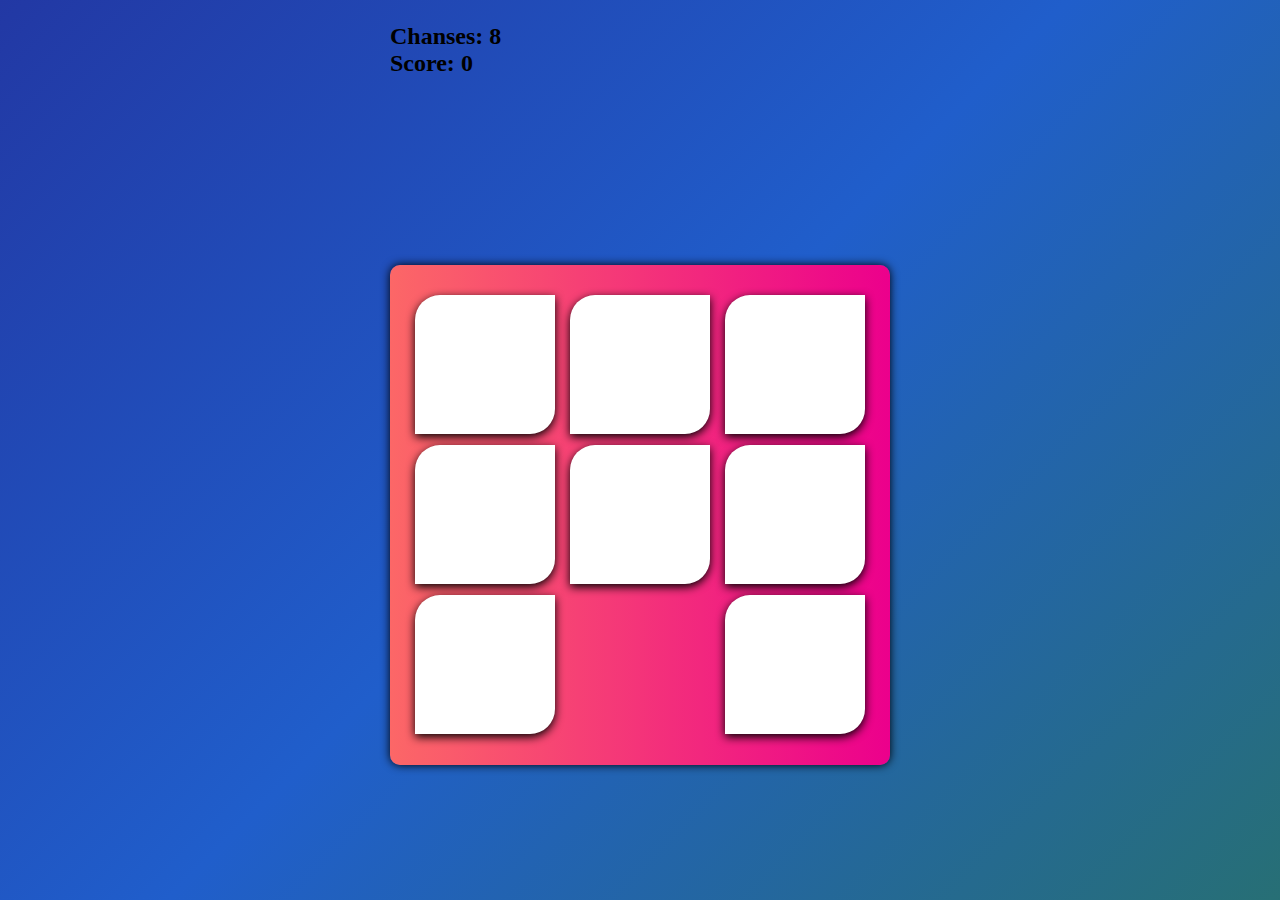
<file: Easy/matchCard.HTML>
<!DOCTYPE html>
<html lang="en">
<head>
    <meta charset="UTF-8">
    <meta http-equiv="X-UA-Compatible" content="IE=edge">
    <meta name="viewport" content="width=device-width, initial-scale=1.0">
    <title>Game Card</title>
    <link rel="stylesheet" href="matchCard.CSS">



</head>
<body>
    <div class="scoreText">
        <h2>Chanses: <b><span id="faild"></b></span></h2>
        <h2>Score: <b><span id="score"></b><br></span></h2>
    </div>
    <div class="container">
        <ul class="cards">
            <li class="card">
                <div class="view front-view"></div>
                <div class="view back-view">
                    <img src="./Images/image1.png" alt="card-image">
                </div>
            </li>
            <li class="card">
                <div class="view front-view"></div>
                <div class="view back-view">
                    <img src="./Images/image2.png" alt="card-image">
                </div>
            </li>
            <li class="card">
                <div class="view front-view"></div>
                <div class="view back-view">
                    <img src="./Images/image3.png" alt="card-image">
                </div>
            </li>
            <li class="card">
                <div class="view front-view"></div>
                <div class="view back-view">
                    <img src="./Images/image4.png" alt="card-image">
                </div>
            </li>
           
            </li>
            <li class="card">
                <div class="view front-view"></div>
                <div class="view back-view">
                    <img src="./Images/image1.png" alt="card-image">
                </div>
            </li>
            <li class="card">
                <div class="view front-view"></div>
                <div class="view back-view">
                    <img src="./Images/image2.png" alt="card-image">
                </div>
            </li>
            <li class="card">
                <div class="view front-view"></div>
                <div class="view back-view">
                    <img src="./Images/image3.png" alt="card-image">
                </div>
            </li>
            <li class="card">
                <div class="view front-view"></div>
                <div class="view back-view">
                    <img src="./Images/image4.png" alt="card-image">
                </div>
            </li>
        </ul>
    </div>

    <script src="matchCard.JS"></script>
</body>
</html>
</file>
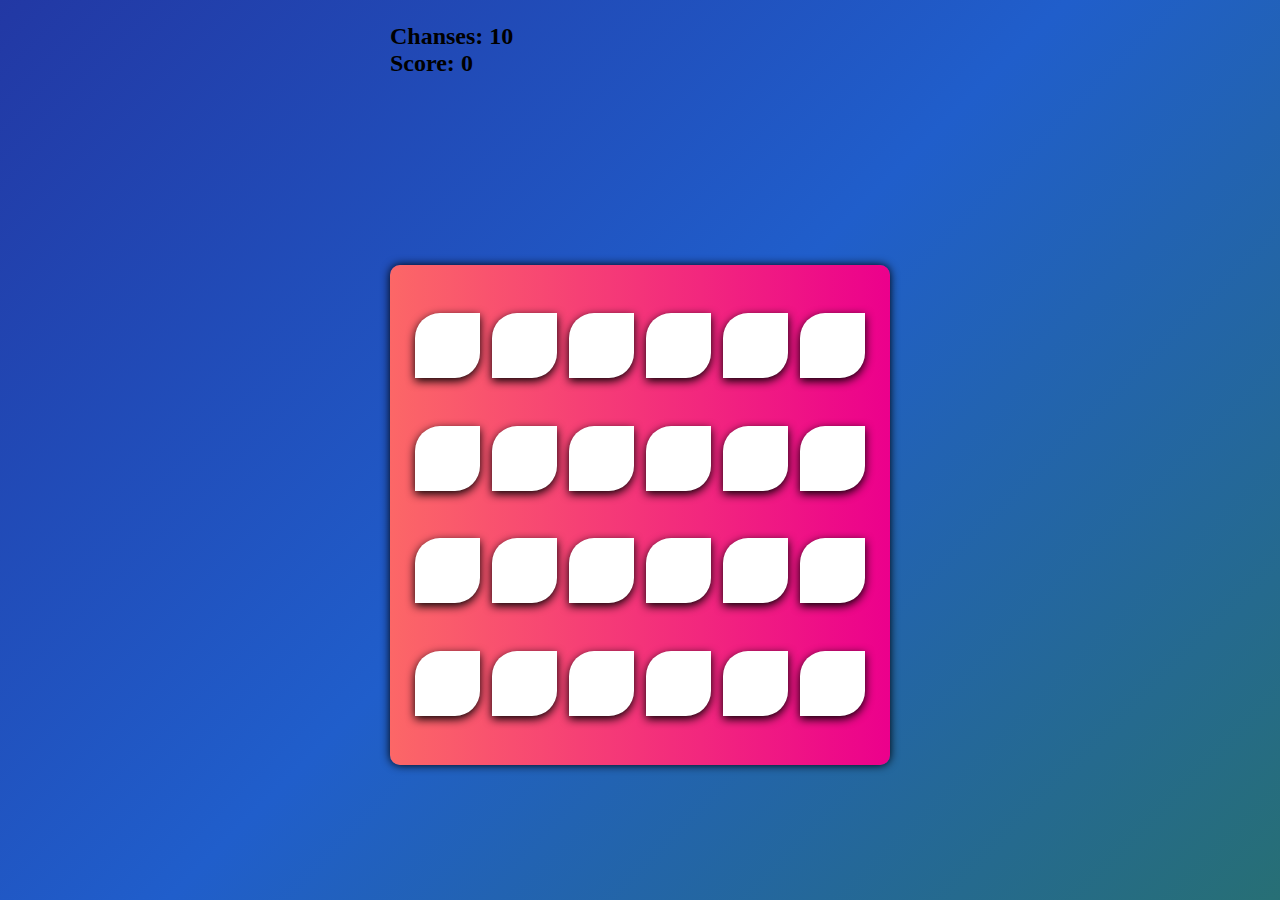
<file: Hard/matchCard.HTML>
<!DOCTYPE html>
<html lang="en">
<head>
    <meta charset="UTF-8">
    <meta http-equiv="X-UA-Compatible" content="IE=edge">
    <meta name="viewport" content="width=device-width, initial-scale=1.0">
    <title>Game Card</title>
    <link rel="stylesheet" href="matchCard.CSS">



</head>
<body>
    <div class="scoreText">
        <h2>Chanses: <b><span id="faild"></b></span></h2>
        <h2>Score: <b><span id="score"></b><br></span></h2>
    </div>
    <div class="container">
        <ul class="cards">
            <li class="card">
                <div class="view front-view"></div>
                <div class="view back-view">
                    <img src="./Images/image1.png" alt="card-image">
                </div>
            </li>
            <li class="card">
                <div class="view front-view"></div>
                <div class="view back-view">
                    <img src="./Images/image2.png" alt="card-image">
                </div>
            </li>
            <li class="card">
                <div class="view front-view"></div>
                <div class="view back-view">
                    <img src="./Images/image3.png" alt="card-image">
                </div>
            </li>
            <li class="card">
                <div class="view front-view"></div>
                <div class="view back-view">
                    <img src="./Images/image4.png" alt="card-image">
                </div>
            </li>
            <li class="card">
                <div class="view front-view"></div>
                <div class="view back-view">
                    <img src="./Images/image5.png" alt="card-image">
                </div>
            </li>
            <li class="card">
                <div class="view front-view"></div>
                <div class="view back-view">
                    <img src="./Images/image6.png" alt="card-image">
                </div>
            </li>
            <li class="card">
                <div class="view front-view"></div>
                <div class="view back-view">
                    <img src="./Images/image7.png" alt="card-image">
                </div>
            </li>
            <li class="card">
                <div class="view front-view"></div>
                <div class="view back-view">
                    <img src="./Images/image8.png" alt="card-image">
                </div>
            </li>
            <li class="card">
                <div class="view front-view"></div>
                <div class="view back-view">
                    <img src="./Images/image9.png" alt="card-image">
                </div>
            </li>
            <li class="card">
                <div class="view front-view"></div>
                <div class="view back-view">
                    <img src="./Images/image10.png" alt="card-image">
                </div>
            </li>
            <li class="card">
                <div class="view front-view"></div>
                <div class="view back-view">
                    <img src="./Images/image11.png" alt="card-image">
                </div>
            </li>
            <li class="card">
                <div class="view front-view"></div>
                <div class="view back-view">
                    <img src="./Images/image12.png" alt="card-image">
                </div>
            </li>
            <li class="card">
                <div class="view front-view"></div>
                <div class="view back-view">
                    <img src="./Images/image1.png" alt="card-image">
                </div>
            </li>
            <li class="card">
                <div class="view front-view"></div>
                <div class="view back-view">
                    <img src="./Images/image2.png" alt="card-image">
                </div>
            </li>
            <li class="card">
                <div class="view front-view"></div>
                <div class="view back-view">
                    <img src="./Images/image3.png" alt="card-image">
                </div>
            </li>
            <li class="card">
                <div class="view front-view"></div>
                <div class="view back-view">
                    <img src="./Images/image4.png" alt="card-image">
                </div>
            </li>
            <li class="card">
                <div class="view front-view"></div>
                <div class="view back-view">
                    <img src="./Images/image5.png" alt="card-image">
                </div>
            </li>
            <li class="card">
                <div class="view front-view"></div>
                <div class="view back-view">
                    <img src="./Images/image6.png" alt="card-image">
                </div>
            </li>
            <li class="card">
                <div class="view front-view"></div>
                <div class="view back-view">
                    <img src="./Images/image7.png" alt="card-image">
                </div>
            </li>
            <li class="card">
                <div class="view front-view"></div>
                <div class="view back-view">
                    <img src="./Images/image8.png" alt="card-image">
                </div>
            </li>
            <li class="card">
                <div class="view front-view"></div>
                <div class="view back-view">
                    <img src="./Images/image9.png" alt="card-image">
                </div>
            </li>
            <li class="card">
                <div class="view front-view"></div>
                <div class="view back-view">
                    <img src="./Images/image10.png" alt="card-image">
                </div>
            </li>
            <li class="card">
                <div class="view front-view"></div>
                <div class="view back-view">
                    <img src="./Images/image11.png" alt="card-image">
                </div>
            </li>
            <li class="card">
                <div class="view front-view"></div>
                <div class="view back-view">
                    <img src="./Images/image12.png" alt="card-image">
                </div>
            </li>
        </ul>
    </div>

    <script src="matchCard.JS"></script>
</body>
</html>
</file>
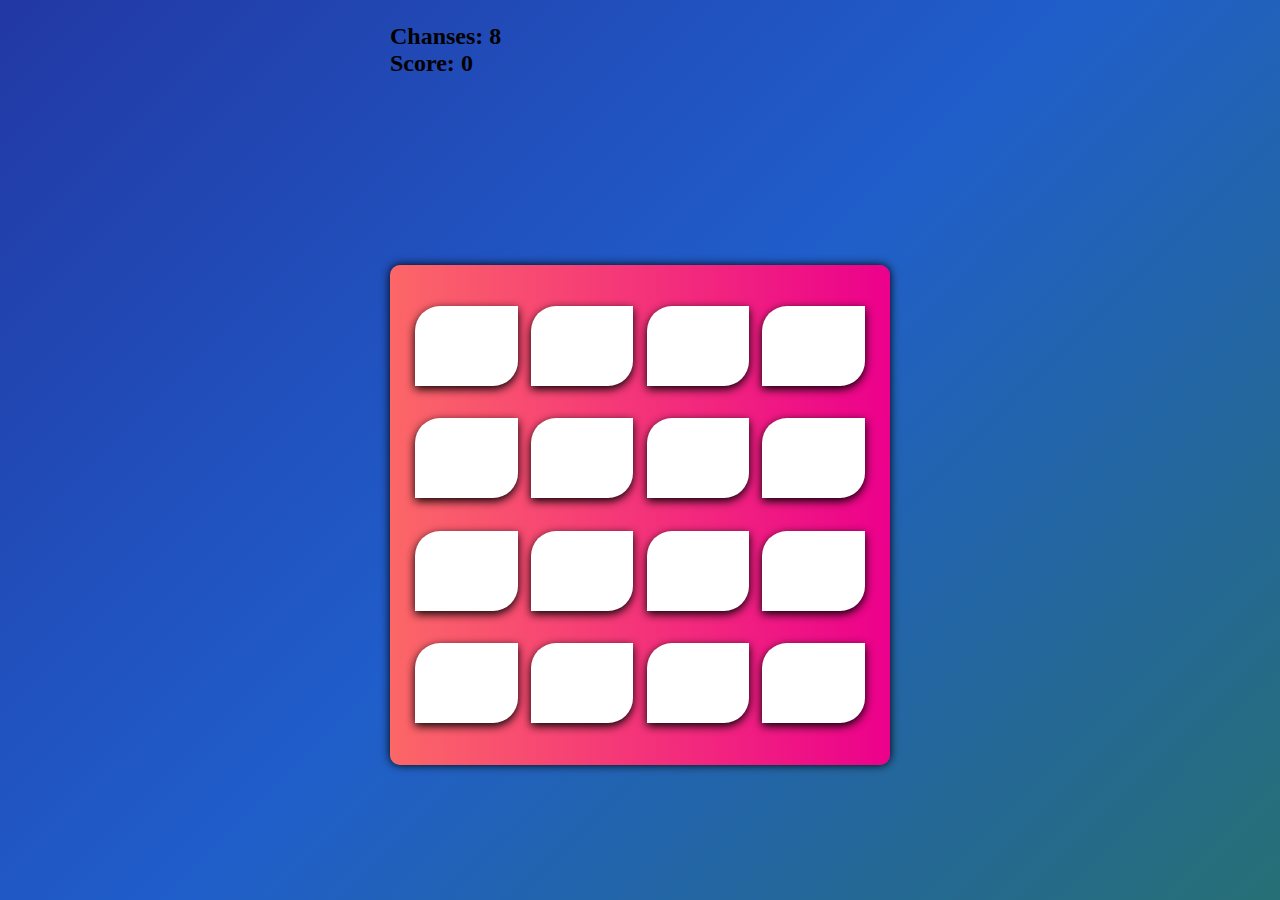
<file: Medium/matchCard.HTML>
<!DOCTYPE html>
<html lang="en">
<head>
    <meta charset="UTF-8">
    <meta http-equiv="X-UA-Compatible" content="IE=edge">
    <meta name="viewport" content="width=device-width, initial-scale=1.0">
    <title>Game Card</title>
    <link rel="stylesheet" href="matchCard.CSS">



</head>
<body>
    <div class="scoreText">
        <h2>Chanses: <b><span id="faild"></b></span></h2>
        <h2>Score: <b><span id="score"></b><br></span></h2>
    </div>
    <div class="container">
        <ul class="cards">
            <li class="card">
                <div class="view front-view"></div>
                <div class="view back-view">
                    <img src="./Images/image1.png" alt="card-image">
                </div>
            </li>
            <li class="card">
                <div class="view front-view"></div>
                <div class="view back-view">
                    <img src="./Images/image2.png" alt="card-image">
                </div>
            </li>
            <li class="card">
                <div class="view front-view"></div>
                <div class="view back-view">
                    <img src="./Images/image3.png" alt="card-image">
                </div>
            </li>
            <li class="card">
                <div class="view front-view"></div>
                <div class="view back-view">
                    <img src="./Images/image4.png" alt="card-image">
                </div>
            </li>
            <li class="card">
                <div class="view front-view"></div>
                <div class="view back-view">
                    <img src="./Images/image5.png" alt="card-image">
                </div>
            </li>
            <li class="card">
                <div class="view front-view"></div>
                <div class="view back-view">
                    <img src="./Images/image6.png" alt="card-image">
                </div>
            </li>
            <li class="card">
                <div class="view front-view"></div>
                <div class="view back-view">
                    <img src="./Images/image7.png" alt="card-image">
                </div>
            </li>
            <li class="card">
                <div class="view front-view"></div>
                <div class="view back-view">
                    <img src="./Images/image8.png" alt="card-image">
                </div>
            </li>
            
            <li class="card">
                <div class="view front-view"></div>
                <div class="view back-view">
                    <img src="./Images/image1.png" alt="card-image">
                </div>
            </li>
            <li class="card">
                <div class="view front-view"></div>
                <div class="view back-view">
                    <img src="./Images/image2.png" alt="card-image">
                </div>
            </li>
            <li class="card">
                <div class="view front-view"></div>
                <div class="view back-view">
                    <img src="./Images/image3.png" alt="card-image">
                </div>
            </li>
            <li class="card">
                <div class="view front-view"></div>
                <div class="view back-view">
                    <img src="./Images/image4.png" alt="card-image">
                </div>
            </li>
            <li class="card">
                <div class="view front-view"></div>
                <div class="view back-view">
                    <img src="./Images/image5.png" alt="card-image">
                </div>
            </li>
            <li class="card">
                <div class="view front-view"></div>
                <div class="view back-view">
                    <img src="./Images/image6.png" alt="card-image">
                </div>
            </li>
            <li class="card">
                <div class="view front-view"></div>
                <div class="view back-view">
                    <img src="./Images/image7.png" alt="card-image">
                </div>
            </li>
            <li class="card">
                <div class="view front-view"></div>
                <div class="view back-view">
                    <img src="./Images/image8.png" alt="card-image">
                </div>
            </li>
            
        </ul>
    </div>

    <script src="matchCard.JS"></script>
</body>
</html>
</file>
<file: Easy/matchCard.CSS>
* {
    margin: 0;
    padding: 0;
    box-sizing: border-box;
}

body {
    display: grid;
    grid-template-columns: repeat(5, 1fr);
    grid-template-rows: 10% 30% 30% 30%;
    gap: 10px;
    padding: 5px;
    box-sizing: border-box;

    /* display: flex; */
    align-items: center;
    justify-content: center;
    height: 100vh;

    background: #2238A4;
    background: -moz-linear-gradient(-45deg, #2238A4 0%, #205ECB 49%, #276F75 100%);
    background: -webkit-linear-gradient(-45deg, #2238A4 0%, #205ECB 49%, #276F75 100%);
    background: linear-gradient(135deg, #2238A4 0%, #205ECB 49%, #276F75 100%);
}

.card .back-view img {
    max-width: 80px;
}

.container {
    grid-column-start: 3;
    grid-row-start: 3;
    grid-row-end: 3;
    align-items: center;
    justify-content: center;
    align-self: center;
    height: 500px;
    width: 500px;
    background: linear-gradient(to right, #fc6767, #ec008c);
    border-radius: 10px;
    padding: 25px;
    box-shadow: 0 0 10px;
}

.scoreText {
    /* display: flex; */
    grid-column-start: 3;
    grid-row-start: 1;
    grid-row-end: 2;
    position: top;
}




.cards,
.card,
.view {
    display: flex;
    align-items: center;
    justify-content: center;
}

.cards {
    height: 100%;
    width: 100%;
    flex-wrap: wrap;
    justify-content: space-between;
}

.cards .card {
    height: calc(100% / 3 - 10px);
    width: calc(100% / 3 - 10px);
    position: relative;
    perspective: 800px;
    transform-style: preserve-3d;
}

.cards .card .view {
    width: 100%;
    height: 100%;
    background-color: #fff;
    border-radius: 25px 0;
    box-shadow: 0 3px 10px rgba(0, 0, 0.616);
    position: absolute;
    transition: transform .25s linear;
    backface-visibility: hidden;
    pointer-events: none;
    user-select: none;
}

.card .back-view {
    /*display: none;*/
    transform: rotateY(-180deg);
}

.card.flip .back-view {
    transform: rotateY(0);
}

.card.flip .front-view {
    transform: rotateY(180deg);
}

.card.vibration {
    animation: vibration 0.38 ease-in-out;
}

@keyframes vibration {

    0%,
    100% {
        transform: translateX(0);
    }

    20% {
        transform: translateX(-13px);
    }

    40% {
        transform: translateX(13px);
    }

    60% {
        transform: translateX(-8px);
    }

    80% {
        transform: translateX(8px);
    }
}
</file>
<file: Hard/matchCard.CSS>
* {
    margin: 0;
    padding: 0;
    box-sizing: border-box;
}

body {
    display: grid;
    grid-template-columns: repeat(5, 1fr);
    grid-template-rows: 10% 30% 30% 30%;
    gap: 10px;
    padding: 5px;
    box-sizing: border-box;

    /* display: flex; */
    align-items: center;
    justify-content: center;
    height: 100vh;

    background: #2238A4;
    background: -moz-linear-gradient(-45deg, #2238A4 0%, #205ECB 49%, #276F75 100%);
    background: -webkit-linear-gradient(-45deg, #2238A4 0%, #205ECB 49%, #276F75 100%);
    background: linear-gradient(135deg, #2238A4 0%, #205ECB 49%, #276F75 100%);
}

.card .back-view img {
    max-width: 80px;
}

.container {
    grid-column-start: 3;
    grid-row-start: 3;
    grid-row-end: 3;
    align-items: center;
    justify-content: center;
    align-self: center;
    height: 500px;
    width: 500px;
    background: linear-gradient(to right, #fc6767, #ec008c);
    border-radius: 10px;
    padding: 25px;
    box-shadow: 0 0 10px;
}

.scoreText {
    /* display: flex; */
    grid-column-start: 3;
    grid-row-start: 1;
    grid-row-end: 2;
    position: top;
}




.cards,
.card,
.view {
    display: flex;
    align-items: center;
    justify-content: center;
}

.cards {
    height: 100%;
    width: 100%;
    flex-wrap: wrap;
    justify-content: space-between;
}

.cards .card {
    height: calc(100% / 6 - 10px);
    width: calc(100% / 6 - 10px);
    position: relative;
    perspective: 800px;
    transform-style: preserve-3d;
}

.cards .card .view {
    width: 100%;
    height: 100%;
    background-color: #fff;
    border-radius: 25px 0;
    box-shadow: 0 3px 10px rgba(0, 0, 0.616);
    position: absolute;
    transition: transform .25s linear;
    backface-visibility: hidden;
    pointer-events: none;
    user-select: none;
}

.card .back-view {
    /*display: none;*/
    transform: rotateY(-180deg);
}

.card.flip .back-view {
    transform: rotateY(0);
}

.card.flip .front-view {
    transform: rotateY(180deg);
}

.card.vibration {
    animation: vibration 0.38 ease-in-out;
}

@keyframes vibration {

    0%,
    100% {
        transform: translateX(0);
    }

    20% {
        transform: translateX(-13px);
    }

    40% {
        transform: translateX(13px);
    }

    60% {
        transform: translateX(-8px);
    }

    80% {
        transform: translateX(8px);
    }
}
</file>
<file: Medium/matchCard.CSS>
* {
    margin: 0;
    padding: 0;
    box-sizing: border-box;
}

body {
    display: grid;
    grid-template-columns: repeat(5, 1fr);
    grid-template-rows: 10% 30% 30% 30%;
    gap: 10px;
    padding: 5px;
    box-sizing: border-box;

    /* display: flex; */
    align-items: center;
    justify-content: center;
    height: 100vh;

    background: #2238A4;
    background: -moz-linear-gradient(-45deg, #2238A4 0%, #205ECB 49%, #276F75 100%);
    background: -webkit-linear-gradient(-45deg, #2238A4 0%, #205ECB 49%, #276F75 100%);
    background: linear-gradient(135deg, #2238A4 0%, #205ECB 49%, #276F75 100%);
}

.card .back-view img {
    max-width: 80px;
}

.container {
    grid-column-start: 3;
    grid-row-start: 3;
    grid-row-end: 3;
    align-items: center;
    justify-content: center;
    align-self: center;
    height: 500px;
    width: 500px;
    background: linear-gradient(to right, #fc6767, #ec008c);
    border-radius: 10px;
    padding: 25px;
    box-shadow: 0 0 10px;
}

.scoreText {
    /* display: flex; */
    grid-column-start: 3;
    grid-row-start: 1;
    grid-row-end: 2;
    position: top;
}




.cards,
.card,
.view {
    display: flex;
    align-items: center;
    justify-content: center;
}

.cards {
    height: 100%;
    width: 100%;
    flex-wrap: wrap;
    justify-content: space-between;
}

.cards .card {
    height: calc(100% / 5 - 10px);
    width: calc(100% / 4 - 10px);
    position: relative;
    perspective: 800px;
    transform-style: preserve-3d;
}

.cards .card .view {
    width: 100%;
    height: 100%;
    background-color: #fff;
    border-radius: 25px 0;
    box-shadow: 0 3px 10px rgba(0, 0, 0.616);
    position: absolute;
    transition: transform .25s linear;
    backface-visibility: hidden;
    pointer-events: none;
    user-select: none;
}

.card .back-view {
    /*display: none;*/
    transform: rotateY(-180deg);
}

.card.flip .back-view {
    transform: rotateY(0);
}

.card.flip .front-view {
    transform: rotateY(180deg);
}

.card.vibration {
    animation: vibration 0.38 ease-in-out;
}

@keyframes vibration {

    0%,
    100% {
        transform: translateX(0);
    }

    20% {
        transform: translateX(-13px);
    }

    40% {
        transform: translateX(13px);
    }

    60% {
        transform: translateX(-8px);
    }

    80% {
        transform: translateX(8px);
    }
}
</file>
